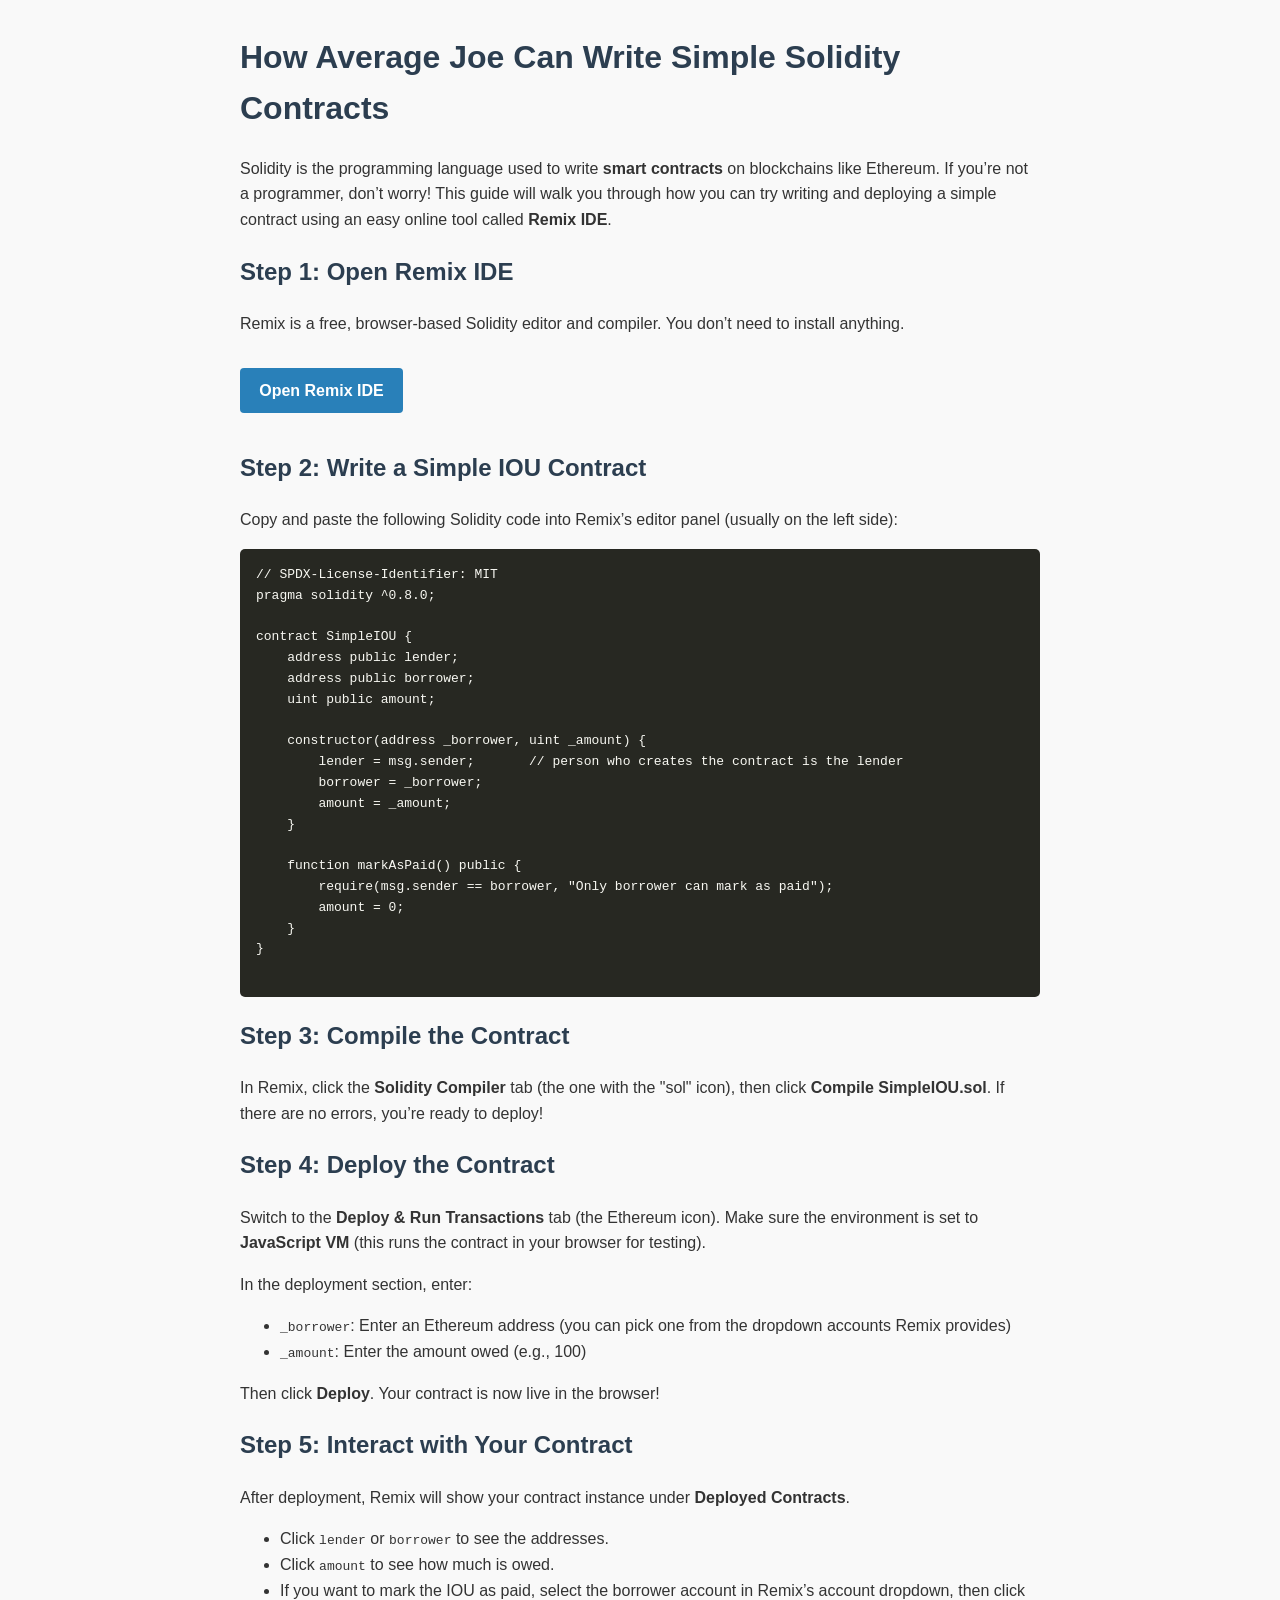
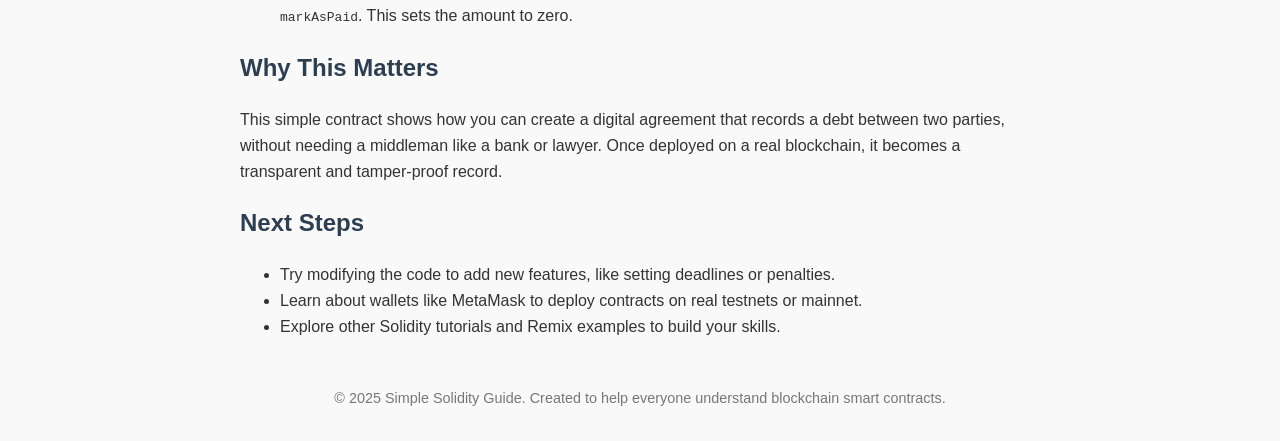
<file: solidity.html>
<!DOCTYPE html>
<html lang="en">
<head>
  <meta charset="UTF-8" />
  <meta name="viewport" content="width=device-width, initial-scale=1" />
  <title>Simple Solidity Contract Guide for Average Joe</title>
  <style>
    body {
      font-family: Arial, sans-serif;
      max-width: 800px;
      margin: 2rem auto;
      padding: 0 1rem;
      line-height: 1.6;
      background: #f9f9f9;
      color: #333;
    }
    h1, h2 {
      color: #2c3e50;
    }
    pre {
      background: #272822;
      color: #f8f8f2;
      padding: 1rem;
      border-radius: 5px;
      overflow-x: auto;
    }
    a {
      color: #2980b9;
      text-decoration: none;
    }
    a:hover {
      text-decoration: underline;
    }
    .button {
      display: inline-block;
      margin: 1rem 0;
      padding: 0.6rem 1.2rem;
      background: #2980b9;
      color: white;
      border-radius: 4px;
      text-decoration: none;
      font-weight: bold;
    }
    .button:hover {
      background: #1f6391;
    }
    footer {
      margin-top: 3rem;
      font-size: 0.9rem;
      color: #777;
      text-align: center;
    }
  </style>
</head>
<body>
  <h1>How Average Joe Can Write Simple Solidity Contracts</h1>

  <p>
    Solidity is the programming language used to write <strong>smart contracts</strong> on blockchains like Ethereum.
    If you’re not a programmer, don’t worry! This guide will walk you through how you can try writing and deploying a simple contract using an easy online tool called <strong>Remix IDE</strong>.
  </p>

  <h2>Step 1: Open Remix IDE</h2>
  <p>
    Remix is a free, browser-based Solidity editor and compiler. You don’t need to install anything.
  </p>
  <a href="https://remix.ethereum.org" target="_blank" rel="noopener" class="button">Open Remix IDE</a>

  <h2>Step 2: Write a Simple IOU Contract</h2>
  <p>
    Copy and paste the following Solidity code into Remix’s editor panel (usually on the left side):
  </p>
  <pre>
// SPDX-License-Identifier: MIT
pragma solidity ^0.8.0;

contract SimpleIOU {
    address public lender;
    address public borrower;
    uint public amount;

    constructor(address _borrower, uint _amount) {
        lender = msg.sender;       // person who creates the contract is the lender
        borrower = _borrower;
        amount = _amount;
    }

    function markAsPaid() public {
        require(msg.sender == borrower, "Only borrower can mark as paid");
        amount = 0;
    }
}
  </pre>

  <h2>Step 3: Compile the Contract</h2>
  <p>
    In Remix, click the <strong>Solidity Compiler</strong> tab (the one with the "sol" icon), then click <strong>Compile SimpleIOU.sol</strong>.
    If there are no errors, you’re ready to deploy!
  </p>

  <h2>Step 4: Deploy the Contract</h2>
  <p>
    Switch to the <strong>Deploy & Run Transactions</strong> tab (the Ethereum icon).
    Make sure the environment is set to <strong>JavaScript VM</strong> (this runs the contract in your browser for testing).
  </p>
  <p>
    In the deployment section, enter:
  </p>
  <ul>
    <li><code>_borrower</code>: Enter an Ethereum address (you can pick one from the dropdown accounts Remix provides)</li>
    <li><code>_amount</code>: Enter the amount owed (e.g., 100)</li>
  </ul>
  <p>
    Then click <strong>Deploy</strong>. Your contract is now live in the browser!
  </p>

  <h2>Step 5: Interact with Your Contract</h2>
  <p>
    After deployment, Remix will show your contract instance under <strong>Deployed Contracts</strong>.
  </p>
  <ul>
    <li>Click <code>lender</code> or <code>borrower</code> to see the addresses.</li>
    <li>Click <code>amount</code> to see how much is owed.</li>
    <li>If you want to mark the IOU as paid, select the borrower account in Remix’s account dropdown, then click <code>markAsPaid</code>. This sets the amount to zero.</li>
  </ul>

  <h2>Why This Matters</h2>
  <p>
    This simple contract shows how you can create a digital agreement that records a debt between two parties, without needing a middleman like a bank or lawyer. Once deployed on a real blockchain, it becomes a transparent and tamper-proof record.
  </p>

  <h2>Next Steps</h2>
  <ul>
    <li>Try modifying the code to add new features, like setting deadlines or penalties.</li>
    <li>Learn about wallets like MetaMask to deploy contracts on real testnets or mainnet.</li>
    <li>Explore other Solidity tutorials and Remix examples to build your skills.</li>
  </ul>

  <footer>
    &copy; 2025 Simple Solidity Guide. Created to help everyone understand blockchain smart contracts.
  </footer>
</body>
</html>
</file>
